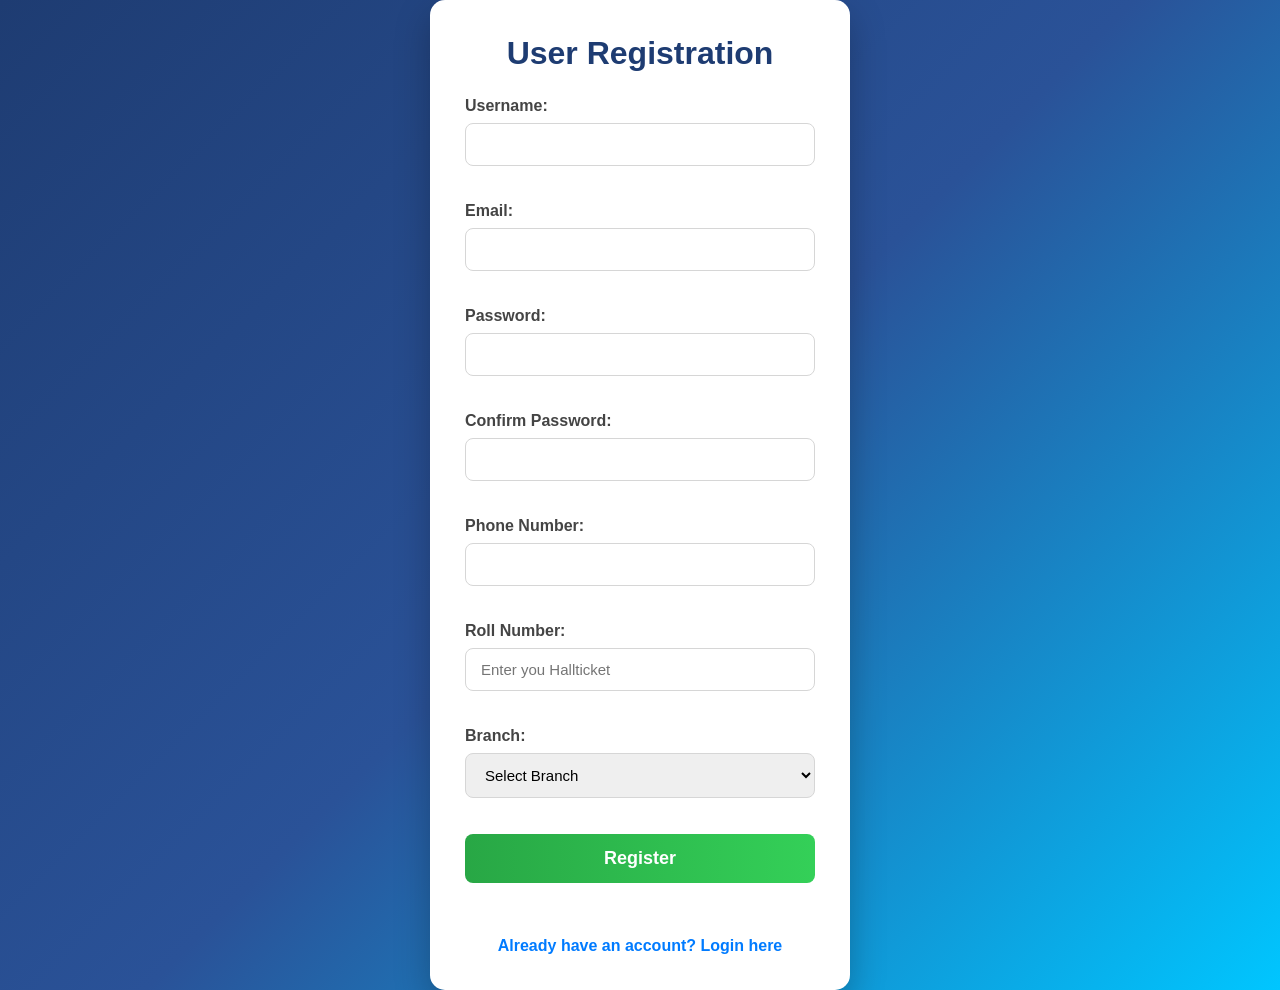
<file: index.html>
<!DOCTYPE html>
<html lang="en">
<head>
    <meta charset="UTF-8">
    <meta name="viewport" content="width=device-width, initial-scale=1.0">
    <title>User Registration</title>
    <link rel="stylesheet" href="style.css">
</head>

<body>

    <body>

<div class="container">

    <h1>User Registration</h1>

    <form id="registrationForm">

        <!-- All your input fields and labels here -->
    <form id="registrationForm">

        <div>
            <label for="username">Username:</label>
            <input
                type="text"
                id="username"
                name="username"
                required
            >
        </div>

        <br>

        <div>
            <label for="email">Email:</label>
            <input
                type="email"
                id="email"
                name="email"
                required
            >
        </div>

        <br>

        <div>
            <label for="password">Password:</label>
            <input
                type="password"
                id="password"
                name="password"
                required
            >
        </div>

        <br>

        <div>
            <label for="confirm_password">Confirm Password:</label>
            <input
                type="password"
                id="confirm_password"
                name="confirm_password"
                required
            >
        </div>

        <br>

        <div>
            <label for="phone_number">Phone Number:</label>
            <input
        
                type="tel"
                id="phone_number"
                name="phone_number"
                maxlength="10"
                required
            >
        </div>

        <br>
        <div>
    <label for="roll_number">Roll Number:</label>
    <input type="text" id="h" name="hallticket" pattern="[0-9]{2}[a-z,A-Z]{1}[0-9]{2}[A-Z,a-z]{1}[0-9]{2}[a-z,A-Z,0-9]{1}[0-9]{1}"
            title="Enter Valid Hallticket Number " minlength="10" maxlength="10" placeholder="Enter you Hallticket" required>

</div>

<br>

        <div>
            <label for="branch">Branch:</label>

            <select id="branch" name="branch" required>

                <option value="">Select Branch</option>

                <option value="CSE">CSE</option>

                <option value="AIML">AIML</option>

                <option value="AIDS">AIDS</option>

            </select>

        </div>

        <br>

        <div>
            <input type="submit" value="Register">
        </div>

        <br>

        <div>
            <a href="login.html">Already have an account? Login here</a>
        </div>

    </form>

    <script>

window.onload = function () {
    document.getElementById("registrationForm").reset();
};

document.getElementById("registrationForm").addEventListener("submit", function(event){

    event.preventDefault();

    let username = document.getElementById("username").value;
    let email = document.getElementById("email").value;
    let password = document.getElementById("password").value;
    let confirm = document.getElementById("confirm_password").value;
    let phone = document.getElementById("phone_number").value;
    let roll = document.getElementById("roll_number").value;

    
    if(password !== confirm){
        alert("Passwords do not match!");
        return;
    }

    if(phone.length != 10 || isNaN(phone)){
        alert("Phone Number must contain exactly 10 digits.");
        return;
    }

    
    let rollPattern = /^[a-zA-Z0-9]+$/;

    if(!rollPattern.test(roll)){
        alert("Roll Number must be alphanumeric.");
        return;
    }
    window.location.href = "success.html";

});

window.addEventListener("pageshow", function () {
    document.getElementById("registrationForm").reset();
});

</script>

</body>
</html>
</file>
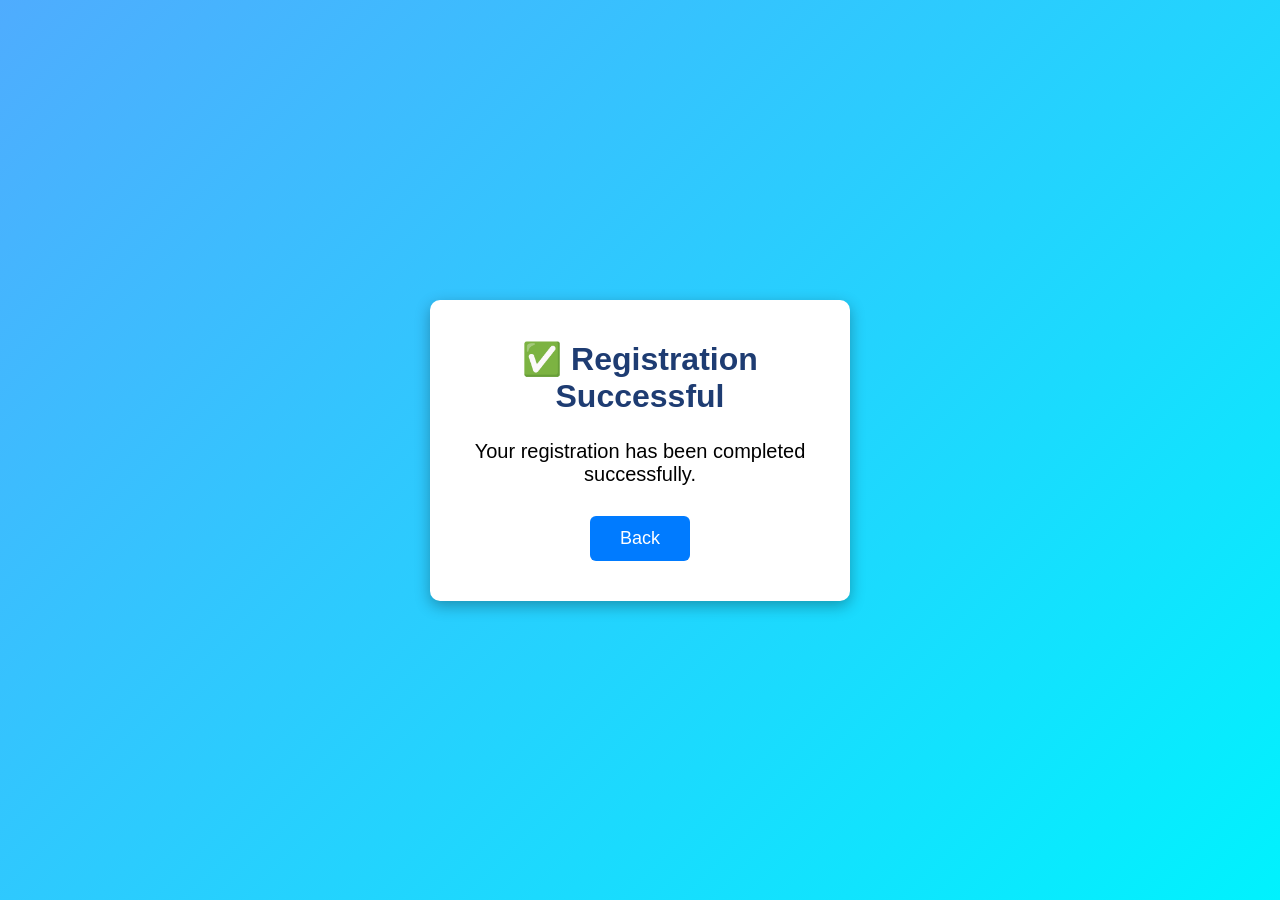
<file: success.html>
<!DOCTYPE html>
<html lang="en">
<head>
    <meta charset="UTF-8">
    <meta name="viewport" content="width=device-width, initial-scale=1.0">
    <title>Registration Successful</title>
    <link rel="stylesheet" href="style.css">
</head>
<body>
<!DOCTYPE html>
<html lang="en">
<head>
    <meta charset="UTF-8">
    <meta name="viewport" content="width=device-width, initial-scale=1.0">
    <title>Registration Successful</title>

    <style>

        body{
            margin:0;
            font-family:Arial, sans-serif;
            background:linear-gradient(135deg,#4facfe,#00f2fe);
            display:flex;
            justify-content:center;
            align-items:center;
            height:100vh;
        }

        .container{
            background:white;
            padding:40px;
            border-radius:10px;
            text-align:center;
            box-shadow:0 5px 15px rgba(0,0,0,0.3);
        }

        h1{
            color:green;
        }

        p{
            font-size:20px;
            margin-bottom:30px;
        }

        button{
            background:#007BFF;
            color:white;
            border:none;
            padding:12px 30px;
            font-size:18px;
            border-radius:6px;
            cursor:pointer;
        }

        button:hover{
            background:#0056b3;
        }

    </style>

</head>
<body>

<div class="container">

    <h1>✅ Registration Successful</h1>

    <p>Your registration has been completed successfully.</p>

    <button onclick="goBack()">Back</button>

</div>

<script>

function goBack(){
    window.location.href="user_registartion.html";
}

</script>

</body>
</html>
</file>
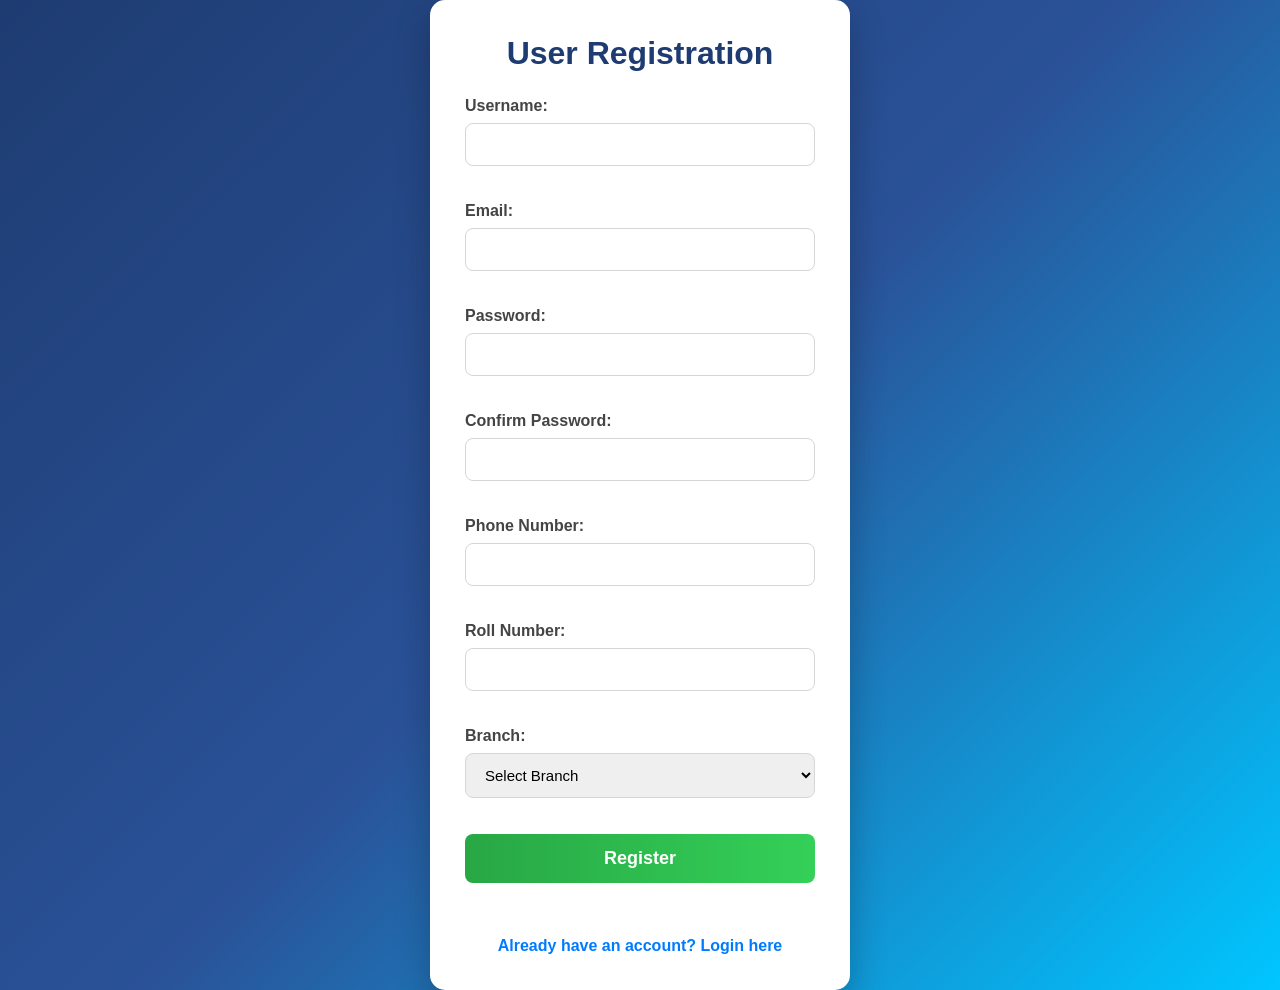
<file: user_registartion.html>
<!DOCTYPE html>
<html lang="en">
<head>
    <meta charset="UTF-8">
    <meta name="viewport" content="width=device-width, initial-scale=1.0">
    <title>User Registration</title>
    <link rel="stylesheet" href="style.css">
</head>

<body>

    <body>

<div class="container">

    <h1>User Registration</h1>

    <form id="registrationForm">

        <!-- All your input fields and labels here -->
    <form id="registrationForm">

        <div>
            <label for="username">Username:</label>
            <input
                type="text"
                id="username"
                name="username"
                required
            >
        </div>

        <br>

        <div>
            <label for="email">Email:</label>
            <input
                type="email"
                id="email"
                name="email"
                required
            >
        </div>

        <br>

        <div>
            <label for="password">Password:</label>
            <input
                type="password"
                id="password"
                name="password"
                required
            >
        </div>

        <br>

        <div>
            <label for="confirm_password">Confirm Password:</label>
            <input
                type="password"
                id="confirm_password"
                name="confirm_password"
                required
            >
        </div>

        <br>

        <div>
            <label for="phone_number">Phone Number:</label>
            <input
        
                type="tel"
                id="phone_number"
                name="phone_number"
                maxlength="10"
                required
            >
        </div>

        <br>
        <div>
    <label for="roll_number">Roll Number:</label>
    <input
        type="text"
        id="roll_number"
        name="roll_number"
        maxlength="10"
        required
    >
</div>

<br>

        <div>
            <label for="branch">Branch:</label>

            <select id="branch" name="branch" required>

                <option value="">Select Branch</option>

                <option value="CSE">CSE</option>

                <option value="AIML">AIML</option>

                <option value="AIDS">AIDS</option>

            </select>

        </div>

        <br>

        <div>
            <input type="submit" value="Register">
        </div>

        <br>

        <div>
            <a href="login.html">Already have an account? Login here</a>
        </div>

    </form>

    <script>

window.onload = function () {
    document.getElementById("registrationForm").reset();
};

document.getElementById("registrationForm").addEventListener("submit", function(event){

    event.preventDefault();

    let username = document.getElementById("username").value;
    let email = document.getElementById("email").value;
    let password = document.getElementById("password").value;
    let confirm = document.getElementById("confirm_password").value;
    let phone = document.getElementById("phone_number").value;
    let roll = document.getElementById("roll_number").value;

    
    if(password !== confirm){
        alert("Passwords do not match!");
        return;
    }

    if(phone.length != 10 || isNaN(phone)){
        alert("Phone Number must contain exactly 10 digits.");
        return;
    }

    
    let rollPattern = /^[a-zA-Z0-9]+$/;

    if(!rollPattern.test(roll)){
        alert("Roll Number must be alphanumeric.");
        return;
    }
    window.location.href = "success.html";

});

window.addEventListener("pageshow", function () {
    document.getElementById("registrationForm").reset();
});

</script>

</body>
</html>
</file>
<file: style.css>
/* Reset */

*{
    margin:0;
    padding:0;
    box-sizing:border-box;
    font-family:'Segoe UI', Tahoma, Geneva, Verdana, sans-serif;
}

/* Body */

body{
    background:linear-gradient(135deg,#1e3c72,#2a5298,#00c6ff);
    display:flex;
    justify-content:center;
    align-items:center;
    min-height:100vh;
}

/* Registration Card */

.container{
    width:420px;
    background:#ffffff;
    padding:35px;
    border-radius:15px;
    box-shadow:0 15px 35px rgba(0,0,0,0.25);
    animation:fadeIn 0.8s ease;
}

/* Heading */

.container h1{
    text-align:center;
    color:#1e3c72;
    margin-bottom:25px;
    font-size:32px;
}

/* Labels */

label{
    display:block;
    margin-bottom:8px;
    font-weight:600;
    color:#444;
}

/* Inputs */

input,
select{
    width:100%;
    padding:12px 15px;
    margin-bottom:18px;
    border:1px solid #d6d6d6;
    border-radius:8px;
    font-size:15px;
    transition:0.3s;
}

/* Focus */

input:focus,
select:focus{
    outline:none;
    border-color:#007bff;
    box-shadow:0 0 8px rgba(0,123,255,0.35);
}

/* Register Button */

input[type="submit"]{
    width:100%;
    padding:14px;
    border:none;
    border-radius:8px;
    background:linear-gradient(to right,#28a745,#34d058);
    color:white;
    font-size:18px;
    font-weight:bold;
    cursor:pointer;
    transition:0.3s;
}

input[type="submit"]:hover{
    transform:translateY(-2px);
    box-shadow:0 8px 15px rgba(0,0,0,0.2);
}

/* Login Link */

a{
    display:block;
    text-align:center;
    margin-top:18px;
    text-decoration:none;
    color:#007bff;
    font-weight:600;
}

a:hover{
    text-decoration:underline;
}

/* Animation */

@keyframes fadeIn{

    from{
        opacity:0;
        transform:translateY(30px);
    }

    to{
        opacity:1;
        transform:translateY(0);
    }

}
</file>
